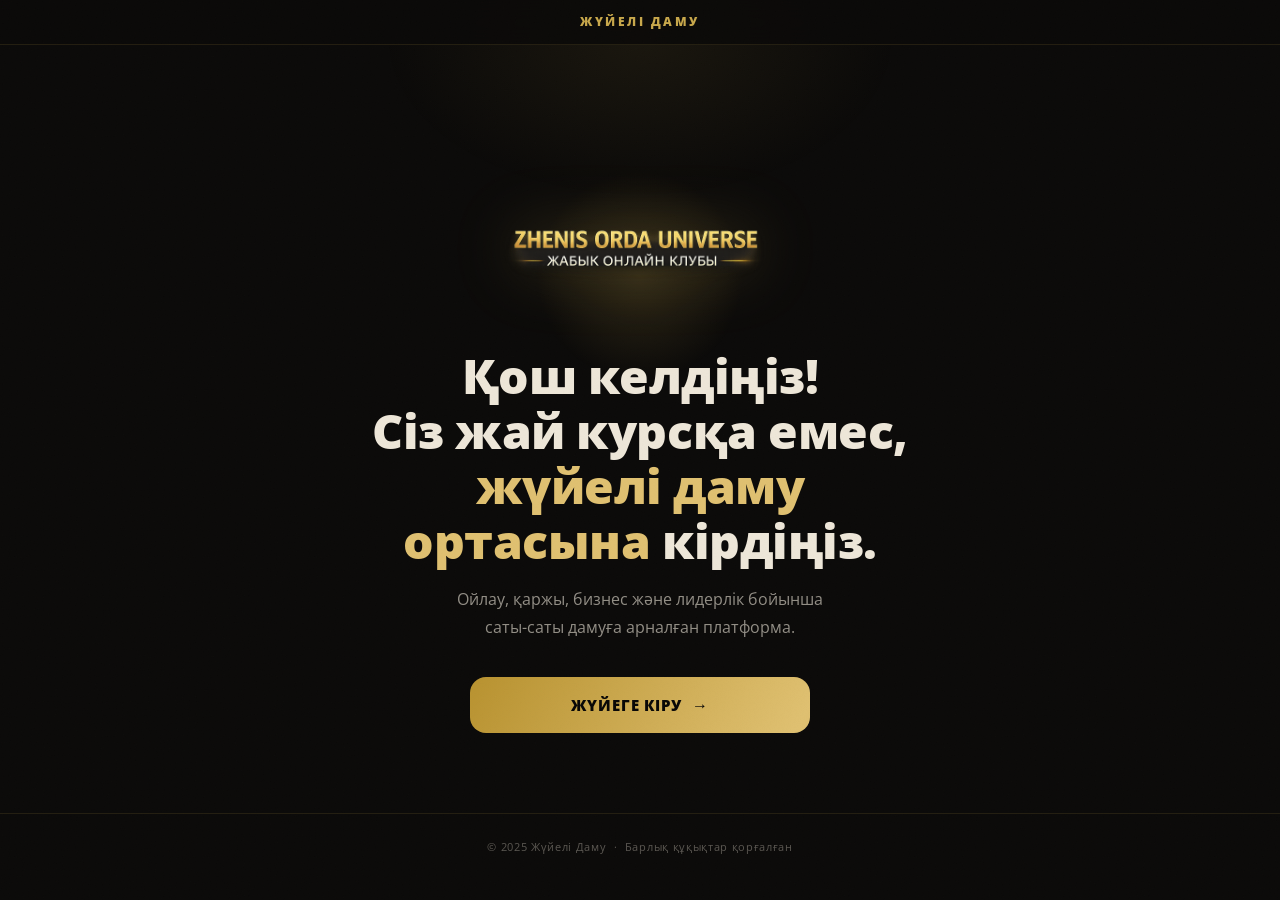
<file: index.html>
<!DOCTYPE html>
<html lang="kk">
<head>
<meta charset="UTF-8"/>
<meta name="viewport" content="width=device-width,initial-scale=1.0"/>
<!-- PAGE TITLE — change as needed -->
<title>Жүйелі Даму Платформасы</title>

<!-- Manrope: modern, masculine, excellent Cyrillic/Kazakh support -->
<link rel="preconnect" href="https://fonts.googleapis.com"/>
<link rel="preconnect" href="https://fonts.gstatic.com" crossorigin/>
<link href="https://fonts.googleapis.com/css2?family=Manrope:wght@400;500;700;800&display=swap" rel="stylesheet"/>

<link rel="preconnect" href="https://fonts.googleapis.com">
<link rel="preconnect" href="https://fonts.gstatic.com" crossorigin>
<link href="https://fonts.googleapis.com/css2?family=Open+Sans:ital,wght@0,300..800;1,300..800&display=swap" rel="stylesheet">

<link rel="stylesheet" href="style.css"/>

<style>
  .ambient{
    position:fixed;top:-120px;left:50%;
    transform:translateX(-50%);
    width:520px;height:320px;
    background:radial-gradient(ellipse,rgba(201,168,76,0.08) 0%,transparent 70%);
    pointer-events:none;z-index:0;
  }
  .site-header,.hero-section,.site-footer{position:relative;z-index:1}
  .trust-row{
    display:flex;align-items:center;justify-content:center;
    gap:6px;margin-top:20px;
    font-size:0.7rem;color:var(--cream-3);letter-spacing:0.05em;
  }
  .trust-dot{
    width:3px;height:3px;background:var(--gold);
    border-radius:50%;opacity:0.6;
  }
  .btn-arrow{display:inline-block;font-size:1rem;transition:transform 0.2s ease}
  .btn-primary:hover .btn-arrow{transform:translateX(4px)}
</style>
</head>
<body>

<div class="ambient"></div>

<!-- HEADER -->
<header class="site-header">
  <!-- LOGO — change text as needed -->
  <span class="logo">Жүйелі Даму</span>
</header>

<!-- HERO -->
<section class="hero-section">
  <div class="wrap">

    <!--
      SPEAKER IMAGE HERE
      Replace the div.speaker-placeholder below with:
        <a href="https://pngicon.ru/belaja-rubashka.html">
      PNG must have transparent background.
      Recommended size: 600–800px wide @ 2x.
    -->
    <div class="hero-img-wrap reveal d1">
      <img src="./IMG_2870.png"" alt="Белая рубашка">
    </div>

    <!-- MAIN HEADLINE — change text here -->
    <h1 class="hero-title reveal d2">
      Қош келдіңіз!<br/>
      Сіз жай курсқа емес,<br/>
      <span>жүйелі даму<br/>ортасына</span> кірдіңіз.
    </h1>

    <!-- SUBHEADLINE — change text here -->
    <p class="hero-sub reveal d3">
      Ойлау, қаржы, бизнес және лидерлік бойынша<br/>
      саты-саты дамуға арналған платформа.
    </p>

    <!-- CTA BUTTON — goes to video.html -->
    <div class="hero-cta-wrap reveal d4">
      <button class="btn-primary" onclick="goToVideo()">
        Жүйеге кіру <span class="btn-arrow">→</span>
      </button>

  </div>
</section>

<!-- FOOTER -->
<footer class="site-footer">
  <!-- FOOTER TEXT — change as needed -->
  <p>© 2025 Жүйелі Даму &nbsp;·&nbsp; Барлық құқықтар қорғалған</p>
</footer>

<script>
  function goToVideo() {
    window.location.href = 'video.html';
  }
  const els = document.querySelectorAll('.reveal');
  const obs = new IntersectionObserver(entries => {
    entries.forEach(e => {
      if (e.isIntersecting) { e.target.classList.add('in'); obs.unobserve(e.target); }
    });
  }, { threshold: 0.1 });
  els.forEach(el => obs.observe(el));
</script>
</body>
</html>
</file>
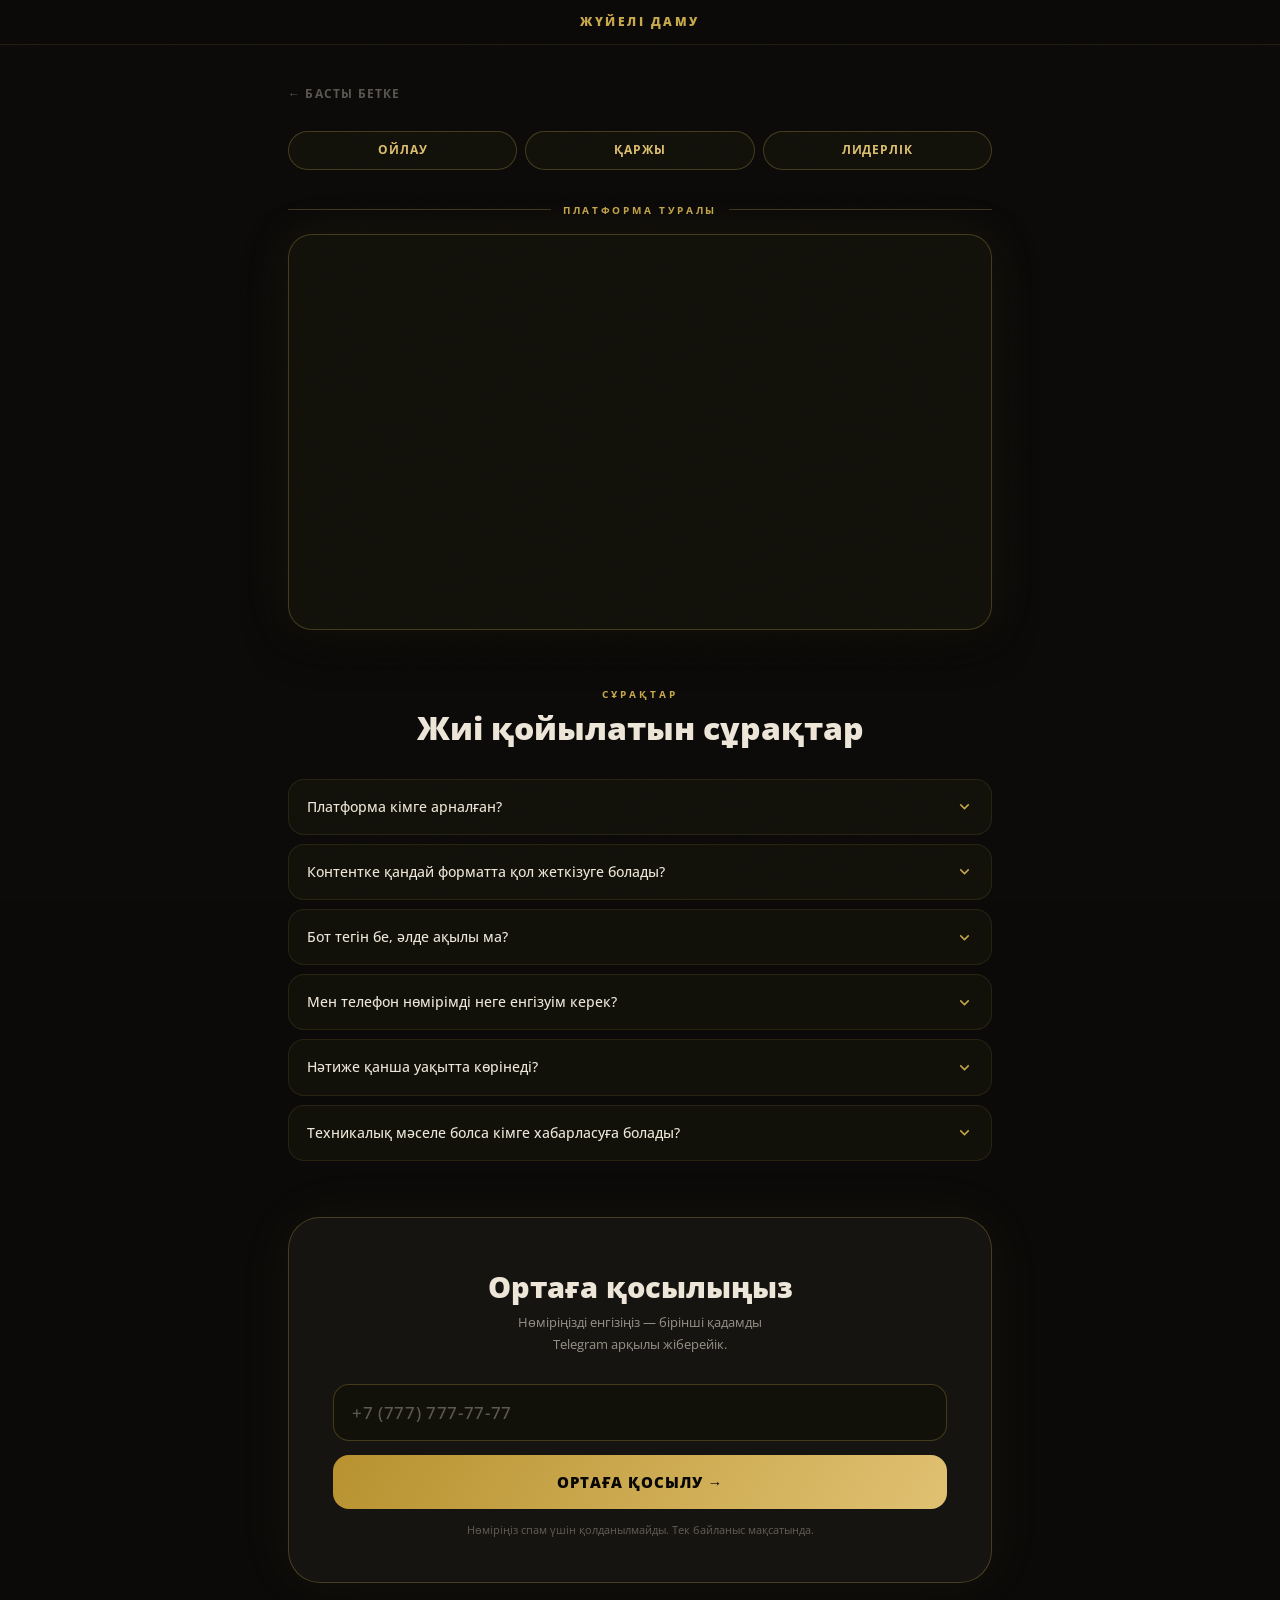
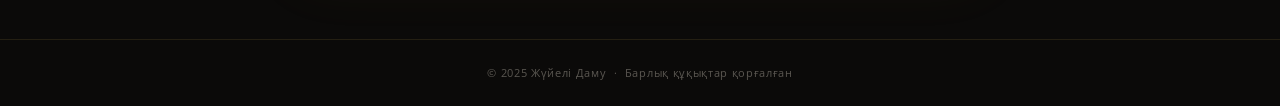
<file: video.html>
<!DOCTYPE html>
<html lang="kk">
<head>
<meta charset="UTF-8"/>
<meta name="viewport" content="width=device-width,initial-scale=1.0"/>
<!-- PAGE TITLE — change as needed -->
<title>Платформаны тану — Жүйелі Даму</title>

<link rel="preconnect" href="https://fonts.googleapis.com"/>
<link rel="preconnect" href="https://fonts.gstatic.com" crossorigin/>
<link href="https://fonts.googleapis.com/css2?family=Manrope:wght@400;500;700;800&display=swap" rel="stylesheet"/>

<link rel="preconnect" href="https://fonts.googleapis.com">
<link rel="preconnect" href="https://fonts.gstatic.com" crossorigin>
<link href="https://fonts.googleapis.com/css2?family=Open+Sans:ital,wght@0,300..800;1,300..800&display=swap" rel="stylesheet">

<link rel="stylesheet" href="style.css"/>

<style>
  /* ── Video-page extras ── */
  .page-top{
    padding-top:80px;
    padding-bottom:0;
  }
  .section-gap{margin-bottom:56px}
  .section-gap-sm{margin-bottom:40px}
  .sec-title{
    font-size:clamp(1.4rem,5.5vw,2rem);
    font-weight:800;
    line-height:1.18;
    color:var(--cream);
    text-align:center;
    margin-bottom:32px;
  }
  .content-block{position:relative;z-index:1}

  /* back link */
  .back-link{
    display:inline-flex;align-items:center;gap:7px;
    font-size:0.75rem;font-weight:700;
    letter-spacing:0.1em;text-transform:uppercase;
    color:var(--cream-3);
    margin-bottom:28px;
    transition:color var(--t);
  }
  .back-link:hover{color:var(--gold)}
</style>
</head>
<body>

<!-- HEADER -->
<header class="site-header">
  <span class="logo">Жүйелі Даму</span>
</header>

<!-- ══════════════════════════════════════════════
     MAIN CONTENT
══════════════════════════════════════════════ -->
<main class="page-top content-block">
<div class="wrap">

  <!-- back to main -->
  <a href="index.html" class="back-link reveal">
    ← Басты бетке
  </a>

  <!-- ─────────────────────────────────────
       TOP PILLARS — 3 compact pills
  ───────────────────────────────────── -->
  <div class="pillars reveal d1">
    <!-- PILLAR LABELS — change text here -->
    <div class="pillar-pill">Ойлау</div>
    <div class="pillar-pill">Қаржы</div>
    <div class="pillar-pill">Лидерлік</div>
  </div>

  <!-- ─────────────────────────────────────
       VIDEO SECTION
       REPLACE: set data-src to your YouTube embed URL
         e.g. https://www.youtube.com/embed/YOUR_VIDEO_ID?rel=0&modestbranding=1
       OR: remove iframe, uncomment <video> tag for self-hosted MP4
  ───────────────────────────────────── -->
  <div class="video-section reveal d2">
    <div class="video-label-row">
      <div class="video-label-line"></div>
      <!-- VIDEO LABEL — change text here -->
      <span class="video-label-text">Платформа туралы</span>
      <div class="video-label-line"></div>
    </div>

    <div class="video-outer">

      <!-- VIDEO HERE -->
      <!--
        YOUTUBE: set data-src="https://www.youtube.com/embed/VIDEO_ID?rel=0&modestbranding=1&color=white"
        SELF-HOSTED MP4: remove iframe below, uncomment <video> block
      -->
      <iframe
        src="about:blank"
        data-src="https://www.youtube.com/embed/C4p1JIG7b7U?rel=0&modestbranding=1&color=white"
        title="Платформа туралы бейнероллик"
        allow="accelerometer;autoplay;clipboard-write;encrypted-media;gyroscope;picture-in-picture"
        allowfullscreen
        loading="lazy"
      ></iframe>

      <!--
      <video controls preload="metadata" poster="poster.jpg">
        <source src="https://your-domain.com/video.mp4" type="video/mp4"/>
      </video>
      -->

      <div class="video-ph" id="vidPh">
        <svg viewBox="0 0 24 24" fill="none" stroke="currentColor" stroke-width="1.2">
          <circle cx="12" cy="12" r="10"/>
          <polygon points="10 8 16 12 10 16 10 8" fill="currentColor" stroke="none"/>
        </svg>
        <span>Бейнероллик жүктелуде…</span>
      </div>
    </div>
  </div><!-- /video-section -->

  <!-- ─────────────────────────────────────
       FAQ ACCORDION
       Edit question/answer text freely.
       Add or remove .faq-item blocks as needed.
  ───────────────────────────────────── -->
  <div class="section-gap reveal">
    <p class="eyebrow" style="display:block;text-align:center;margin-bottom:6px">Сұрақтар</p>
    <h2 class="sec-title">Жиі қойылатын сұрақтар</h2>

    <div class="faq-list">

      <!-- FAQ 1 — change question and answer -->
      <div class="faq-item">
        <button class="faq-btn" onclick="toggleFaq(this)" aria-expanded="false">
          Платформа кімге арналған?
          <svg class="faq-chevron" viewBox="0 0 24 24" fill="none" stroke="currentColor" stroke-width="2">
            <polyline points="6 9 12 15 18 9"/>
          </svg>
        </button>
        <div class="faq-body">
          <div class="faq-body-inner">
            Бұл жер — өзін дамытқысы келетін, қаржылық және тұлғалық өсуге мақсатты түрде қадам жасайтын адамдарға арналған. Бастаушылар да, тәжірибелілер де жаңа деңгейге шыға алады.
          </div>
        </div>
      </div>

      <!-- FAQ 2 — change question and answer -->
      <div class="faq-item">
        <button class="faq-btn" onclick="toggleFaq(this)" aria-expanded="false">
          Контентке қандай форматта қол жеткізуге болады?
          <svg class="faq-chevron" viewBox="0 0 24 24" fill="none" stroke="currentColor" stroke-width="2">
            <polyline points="6 9 12 15 18 9"/>
          </svg>
        </button>
        <div class="faq-body">
          <div class="faq-body-inner">
            Барлық сабақтар мен материалдар Telegram-бот арқылы жеткізіледі. Ыңғайлы кесте жоқ — өзіңізге ыңғайлы уақытта оқисыз.
          </div>
        </div>
      </div>

      <!-- FAQ 3 — change question and answer -->
      <div class="faq-item">
        <button class="faq-btn" onclick="toggleFaq(this)" aria-expanded="false">
          Бот тегін бе, әлде ақылы ма?
          <svg class="faq-chevron" viewBox="0 0 24 24" fill="none" stroke="currentColor" stroke-width="2">
            <polyline points="6 9 12 15 18 9"/>
          </svg>
        </button>
        <div class="faq-body">
          <div class="faq-body-inner">
            Платформаның бірінші деңгейіне тегін кіруге болады. Толық бағдарлама үшін жазылым опциялары бар — барлық ақпаратты ботта таба аласыз.
          </div>
        </div>
      </div>

      <!-- FAQ 4 — change question and answer -->
      <div class="faq-item">
        <button class="faq-btn" onclick="toggleFaq(this)" aria-expanded="false">
          Мен телефон нөмірімді неге енгізуім керек?
          <svg class="faq-chevron" viewBox="0 0 24 24" fill="none" stroke="currentColor" stroke-width="2">
            <polyline points="6 9 12 15 18 9"/>
          </svg>
        </button>
        <div class="faq-body">
          <div class="faq-body-inner">
            Нөміріңіз тек байланыс мақсатында сақталады. Спам жіберілмейді, деректер үшінші тарапқа берілмейді. Бұл — сізге жеке жолдама жіберу үшін.
          </div>
        </div>
      </div>

      <!-- FAQ 5 — change question and answer -->
      <div class="faq-item">
        <button class="faq-btn" onclick="toggleFaq(this)" aria-expanded="false">
          Нәтиже қанша уақытта көрінеді?
          <svg class="faq-chevron" viewBox="0 0 24 24" fill="none" stroke="currentColor" stroke-width="2">
            <polyline points="6 9 12 15 18 9"/>
          </svg>
        </button>
        <div class="faq-body">
          <div class="faq-body-inner">
            Бұл — жүйелі процесс. Алғашқы апта-ақ ойлаудың өзгеруін сезесіз. Нақты қаржылық және бизнес нәтижелер 1–3 айда байқалады — егер жүйеге ілессеңіз.
          </div>
        </div>
      </div>

      <!-- FAQ 6 — change question and answer -->
      <div class="faq-item">
        <button class="faq-btn" onclick="toggleFaq(this)" aria-expanded="false">
          Техникалық мәселе болса кімге хабарласуға болады?
          <svg class="faq-chevron" viewBox="0 0 24 24" fill="none" stroke="currentColor" stroke-width="2">
            <polyline points="6 9 12 15 18 9"/>
          </svg>
        </button>
        <div class="faq-body">
          <div class="faq-body-inner">
            Telegram-ботта «Қолдау» бөлімі бар. Сондай-ақ біздің командамен тікелей хат алмасуға болады — жауап беру уақыты 24 сағат ішінде.
          </div>
        </div>
      </div>

    </div><!-- /faq-list -->
  </div>

  <!-- ─────────────────────────────────────
       PHONE FORM
  ───────────────────────────────────── -->
  <div class="section-gap reveal">
    <div class="form-wrap">

      <!-- FORM FIELDS STATE -->
      <div class="form-fields" id="formFields">

        <!-- FORM TITLE — change text here -->
        <h2 class="form-title">Ортаға қосылыңыз</h2>

        <!-- FORM DESC — change text here -->
        <p class="form-desc">
          Нөміріңізді енгізіңіз — бірінші қадамды<br/>Telegram арқылы жіберейік.
        </p>

        <div class="phone-field">
          <input
            type="tel"
            id="phoneInput"
            placeholder="+7 (777) 777-77-77"
            inputmode="tel"
            autocomplete="tel"
            maxlength="18"
          />
          <div class="field-err" id="phoneErr">
            Телефон нөмірін дұрыс енгізіңіз
          </div>
        </div>

        <!-- CTA BUTTON TEXT — change as needed -->
        <button class="btn-primary" id="submitBtn" onclick="handleSubmit()">
          Ортаға қосылу →
        </button>

        <p class="privacy">
          <!-- INSERT GOOGLE SCRIPT WEBHOOK note for developer -->
          Нөміріңіз спам үшін қолданылмайды. Тек байланыс мақсатында.
        </p>
      </div>

      <!-- SUCCESS STATE -->
      <div class="success-block" id="successBlock">
        <div class="success-icon">✦</div>

        <!-- SUCCESS TITLE — change text here -->
        <h3 class="success-title">Рахмет!</h3>

        <!-- SUCCESS DESC — change text here -->
        <p class="success-sub">
          Енді Telegram-ботқа өтіп,<br/>жүйелі дамуды бастауға болады.
        </p>

        <!--
          TELEGRAM BOT LINK — change href here
          Current: t.me/zhenisOrdaFinanceBot/zhenis
        -->
        <a
          href="https://t.me/zhenisOrdaFinanceBot/zhenis"
          target="_blank"
          rel="noopener noreferrer"
          class="btn-outline"
          id="tgBtn"
        >
          <svg width="19" height="19" viewBox="0 0 24 24" fill="currentColor">
            <path d="M12 0C5.373 0 0 5.373 0 12s5.373 12 12 12 12-5.373 12-12S18.627 0 12 0zm5.894 8.221-1.97 9.28c-.145.658-.537.818-1.084.508l-3-2.21-1.447 1.394c-.16.16-.295.295-.605.295l.213-3.053 5.56-5.023c.242-.213-.054-.333-.373-.12L8.32 14.617l-2.96-.924c-.643-.204-.657-.643.136-.953l11.57-4.461c.537-.194 1.006.131.828.942z"/>
          </svg>
          Telegram-ботқа өту
        </a>
      </div>

    </div><!-- /form-wrap -->
  </div>

</div><!-- /wrap -->
</main>

<!-- FOOTER -->
<footer class="site-footer">
  <p>© 2025 Жүйелі Даму &nbsp;·&nbsp; Барлық құқықтар қорғалған</p>
</footer>

<script>
  /* ══════════════════════════════════════════════
     CONFIGURATION — edit these two values
  ══════════════════════════════════════════════ */

  // INSERT GOOGLE SCRIPT WEBHOOK — paste your Apps Script exec URL here
  const WEBHOOK_URL = 'https://script.google.com/macros/s/AKfycbyFhOfWYwxsW3DPQrM3V4FNEI1lF8odgrh1Kxs2VqfuWPGegWKG1KyhgWcSh9PaXq25Dw/exec';

  // TELEGRAM BOT LINK — already set in the anchor above, mirrored here for JS use
  const TG_BOT_URL = 'https://t.me/zhenisOrdaFinanceBot/zhenis';


  /* ── Phone mask ── */
  const phoneInput = document.getElementById('phoneInput');
  const phoneErr   = document.getElementById('phoneErr');
  const submitBtn  = document.getElementById('submitBtn');

  phoneInput.addEventListener('input', applyMask);
  phoneInput.addEventListener('keydown', e => { if (e.key === 'Enter') handleSubmit(); });

  function applyMask() {
    let raw = phoneInput.value.replace(/\D/g, '');

    // normalise leading 8 → 7
    if (raw.startsWith('8')) raw = '7' + raw.slice(1);
    if (!raw.startsWith('7') && raw.length > 0) raw = '7' + raw;
    raw = raw.slice(0, 11);

    let out = '';
    if (raw.length === 0) { phoneInput.value = ''; return; }
    out = '+7';
    if (raw.length > 1) out += ' (' + raw.slice(1, Math.min(raw.length, 4));
    if (raw.length >= 4) out += ') ' + raw.slice(4, Math.min(raw.length, 7));
    if (raw.length >= 7) out += '-' + raw.slice(7, Math.min(raw.length, 9));
    if (raw.length >= 9) out += '-' + raw.slice(9, 11);

    phoneInput.value = out;
    phoneErr.classList.remove('show');
    phoneInput.classList.remove('err');
  }

  function getDigits() {
    return phoneInput.value.replace(/\D/g, '');
  }

  function isValid() {
    const d = getDigits();
    return /^7\d{10}$/.test(d);
  }

  /* ── Submit ── */
  function handleSubmit() {
    if (!isValid()) {
      phoneInput.classList.add('err');
      phoneErr.classList.add('show');
      phoneInput.focus();
      return;
    }
    submitBtn.disabled = true;
    submitBtn.textContent = 'Жіберілуде…';

    const phone = '+' + getDigits();

    // send to webhook if configured
    if (WEBHOOK_URL) {
      fetch(WEBHOOK_URL, {
        method: 'POST',
        mode: 'no-cors',
        body: JSON.stringify({ phone }),
      }).catch(() => {});
    }

    setTimeout(showSuccess, 650);
  }


  function showSuccess() {
    document.getElementById('formFields').classList.add('hide');
    const sb = document.getElementById('successBlock');
    sb.classList.add('show');
    document.getElementById('tgBtn').href = TG_BOT_URL;
    sb.scrollIntoView({ behavior: 'smooth', block: 'center' });
  }

  /* ── FAQ accordion ── */
  function toggleFaq(btn) {
    const item = btn.closest('.faq-item');
    const body = item.querySelector('.faq-body');
    const open = item.classList.contains('open');

    document.querySelectorAll('.faq-item.open').forEach(el => {
      el.classList.remove('open');
      el.querySelector('.faq-body').style.maxHeight = null;
      el.querySelector('.faq-btn').setAttribute('aria-expanded','false');
    });

    if (!open) {
      item.classList.add('open');
      btn.setAttribute('aria-expanded','true');
      body.style.maxHeight = body.scrollHeight + 'px';
    }
  }

  /* ── Scroll reveal ── */
  const revEls = document.querySelectorAll('.reveal');
  const revObs = new IntersectionObserver(entries => {
    entries.forEach(e => {
      if (e.isIntersecting) { e.target.classList.add('in'); revObs.unobserve(e.target); }
    });
  }, { threshold: 0.08 });
  revEls.forEach(el => revObs.observe(el));

  /* ── Lazy-load video iframe ── */
  const iframe = document.querySelector('iframe[data-src]');
  if (iframe) {
    const vidObs = new IntersectionObserver(entries => {
      if (entries[0].isIntersecting) {
        iframe.src = iframe.dataset.src;
        const ph = document.getElementById('vidPh');
        if (ph) ph.style.display = 'none';
        vidObs.disconnect();
      }
    }, { rootMargin: '200px' });
    vidObs.observe(iframe);
  }
</script>
</body>
</html>
</file>
<file: style.css>
/* ============================================================
   SHARED STYLES — index.html + video.html
   Premium dark masculine platform aesthetic
   Font: Manrope (wide Cyrillic/Kazakh support, masculine weight)
   ============================================================ */

/* --- TOKENS --- */
:root {
  --bg:           #0b0a09;
  --bg-card:      #111009;
  --bg-elevated:  #161410;
  --bg-line:      rgba(201,168,76,0.13);

  --gold:         #c8a84b;
  --gold-bright:  #dfc070;
  --gold-dim:     rgba(201,168,76,0.16);
  --gold-glow:    rgba(201,168,76,0.22);
  --gold-border:  rgba(201,168,76,0.28);

  --cream:        #ede6d8;
  --cream-2:      rgba(237,230,216,0.6);
  --cream-3:      rgba(237,230,216,0.35);

  --r-sm: 10px;
  --r-md: 16px;
  --r-lg: 24px;
  --r-xl: 32px;

  --ease: cubic-bezier(0.4,0,0.2,1);
  --t:    0.28s;
}

/* --- RESET --- */
*,*::before,*::after{box-sizing:border-box;margin:0;padding:0}
html{scroll-behavior:smooth;-webkit-text-size-adjust:100%}
body{
  background:var(--bg);
  color:var(--cream);
 font-family: "Open Sans", sans-serif;
  font-size:16px;
  line-height:1.6;
  min-height:100dvh;
  overflow-x:hidden;
  -webkit-font-smoothing:antialiased;
}
img,video{display:block;max-width:100%}
a{color:inherit;text-decoration:none}
button{font-family:inherit;cursor:pointer}

/* subtle grain */
body::after{
  content:'';
  position:fixed;inset:0;
  background-image:url("data:image/svg+xml,%3Csvg xmlns='http://www.w3.org/2000/svg' width='300' height='300'%3E%3Cfilter id='n'%3E%3CfeTurbulence type='fractalNoise' baseFrequency='0.85' numOctaves='4' stitchTiles='stitch'/%3E%3C/filter%3E%3Crect width='100%25' height='100%25' filter='url(%23n)' opacity='0.035'/%3E%3C/svg%3E");
  pointer-events:none;z-index:9999;opacity:0.5;
}

/* --- LAYOUT --- */
.wrap{
  width:100%;
  max-width:640px;
  margin-inline:auto;
  padding-inline:20px;
}

/* --- HEADER --- */
.site-header{
  position:fixed;top:0;left:0;right:0;
  z-index:200;
  display:flex;align-items:center;justify-content:center;
  padding:13px 20px;
  background:rgba(11,10,9,0.88);
  backdrop-filter:blur(18px);
  -webkit-backdrop-filter:blur(18px);
  border-bottom:1px solid var(--bg-line);
}
.logo{
  font-size:0.72rem;
  font-weight:800;
  letter-spacing:0.22em;
  text-transform:uppercase;
  color:var(--gold);
}

/* --- DIVIDER --- */
.gold-line{
  width:40px;height:1px;
  background:var(--gold);
  opacity:0.45;
  margin:0 auto;
}

/* --- SECTION LABEL (small eyebrow) --- */
.eyebrow{
  display:inline-block;
  font-size:0.65rem;
  font-weight:700;
  letter-spacing:0.3em;
  text-transform:uppercase;
  color:var(--gold);
  margin-bottom:10px;
}

/* --- FADE-IN REVEAL --- */
.reveal{
  opacity:0;
  transform:translateY(20px);
  transition:opacity 0.65s var(--ease), transform 0.65s var(--ease);
}
.reveal.in{opacity:1;transform:none}

/* stagger helpers */
.d1{transition-delay:0.08s}
.d2{transition-delay:0.17s}
.d3{transition-delay:0.26s}
.d4{transition-delay:0.35s}
.d5{transition-delay:0.44s}

/* --- PRIMARY BUTTON --- */
.btn-primary{
  display:flex;align-items:center;justify-content:center;gap:10px;
  width:100%;
  padding:17px 24px;
  background:linear-gradient(120deg,#b8922f 0%,#dfc070 50%,#b8922f 100%);
  background-size:200% auto;
  color:#080706;
  font-size:0.92rem;
  font-weight:800;
  letter-spacing:0.06em;
  text-transform:uppercase;
  border:none;
  border-radius:var(--r-md);
  transition:background-position 0.5s var(--ease), box-shadow var(--t) var(--ease), transform 0.14s ease;
}
.btn-primary:hover{
  background-position:right center;
  box-shadow:0 8px 36px rgba(201,168,76,0.38);
}
.btn-primary:active{transform:scale(0.975)}

/* --- OUTLINE BUTTON (TG) --- */
.btn-outline{
  display:flex;align-items:center;justify-content:center;gap:10px;
  width:100%;
  padding:16px 24px;
  background:transparent;
  border:1px solid var(--gold-border);
  border-radius:var(--r-md);
  color:var(--gold-bright);
  font-size:0.92rem;
  font-weight:700;
  letter-spacing:0.05em;
  text-transform:uppercase;
  transition:background var(--t) var(--ease), border-color var(--t), box-shadow var(--t), color var(--t);
}
.btn-outline:hover{
  background:var(--gold-dim);
  border-color:var(--gold);
  color:var(--cream);
  box-shadow:0 4px 24px rgba(201,168,76,0.18);
}

/* --- FOOTER --- */
.site-footer{
  border-top:1px solid var(--bg-line);
  padding:24px 20px;
  text-align:center;
  font-size:0.7rem;
  color:var(--cream-3);
  letter-spacing:0.06em;
}

/* ============================================================
   VIDEO.HTML — PHONE FORM
   ============================================================ */
.form-wrap{
  background:var(--bg-elevated);
  border:1px solid var(--gold-border);
  border-radius:var(--r-xl);
  padding:36px 24px 32px;
  box-shadow:0 0 60px rgba(201,168,76,0.06);
   font-family: "Open Sans", sans-serif;
}
.form-title{
  font-size:clamp(1.3rem,5vw,1.8rem);
  font-weight:800;
  line-height:1.2;
   font-family: "Open Sans", sans-serif;
  color:var(--cream);
  text-align:center;
  margin-bottom:8px;
}
.form-desc{
  font-size:0.82rem;
  color:var(--cream-2);
  text-align:center;
  margin-bottom:28px;
  line-height:1.65;
   font-family: "Open Sans", sans-serif;
}

/* phone input */
.phone-field{
  position:relative;
  margin-bottom:14px;
}
.phone-field input{
  width:100%;
  background:var(--bg-card);
  border:1px solid var(--gold-border);
  border-radius:var(--r-md);
  color:var(--cream);
 font-family: "Open Sans", sans-serif;
   font-size:1.05rem;
  font-weight:500;
  padding:16px 18px;
  outline:none;
  transition:border-color var(--t), box-shadow var(--t);
  -webkit-appearance:none;
  letter-spacing:0.04em;
}
.phone-field input::placeholder{color:var(--cream-3)}
.phone-field input:focus{
  border-color:var(--gold);
  box-shadow:0 0 0 3px rgba(201,168,76,0.13);
}
.phone-field input.err{
  border-color:#b85c58;
  box-shadow:0 0 0 3px rgba(184,92,88,0.12);
}
.field-err{
  font-size:0.73rem;
  color:#d97070;
  margin-top:5px;
  padding-left:2px;
  display:none;
   font-family: "Open Sans", sans-serif;
}
.field-err.show{display:block}

/* success */
.success-block{display:none;text-align:center;padding:6px 0}
.success-block.show{display:block}
.form-fields.hide{display:none}
.success-icon{font-size:2.2rem;margin-bottom:14px}
.success-title{
  font-size:1.4rem;font-weight:800;
  color:var(--cream);margin-bottom:6px;
   font-family: "Open Sans", sans-serif;
}
.success-sub{
  font-size:0.82rem;color:var(--cream-2);
  margin-bottom:26px;line-height:1.65;
   font-family: "Open Sans", sans-serif;
}
.privacy{
  text-align:center;
  font-size:0.7rem;
  color:var(--cream-3);
  margin-top:13px;
  line-height:1.5;
   font-family: "Open Sans", sans-serif;
}

/* ============================================================
   VIDEO.HTML — PILL CARDS (top 3)
   ============================================================ */
.pillars{
  display:flex;gap:8px;
  justify-content:center;
  flex-wrap:nowrap;
  margin-bottom:32px;
}
.pillar-pill{
  flex:1;
  min-width:0;
  background:var(--bg-card);
  border:1px solid var(--gold-border);
  border-radius:100px;
  padding:9px 10px;
  text-align:center;
  font-size:0.72rem;
  font-weight:700;
  letter-spacing:0.08em;
  text-transform:uppercase;
  color:var(--gold-bright);
  white-space:nowrap;
}

/* ============================================================
   VIDEO.HTML — VIDEO BLOCK
   ============================================================ */
.video-section{margin-bottom:56px}
.video-label-row{
  display:flex;align-items:center;justify-content:center;
  gap:12px;margin-bottom:16px;
}
.video-label-line{
  flex:1;height:1px;
  background:var(--gold-border);
}
.video-label-text{
  font-size:0.65rem;font-weight:700;
  letter-spacing:0.26em;text-transform:uppercase;
  color:var(--gold);white-space:nowrap;
}
.video-outer{
  position:relative;
  border-radius:var(--r-lg);
  overflow:hidden;
  border:1px solid var(--gold-border);
  background:var(--bg-card);
  box-shadow:0 0 48px rgba(201,168,76,0.1),0 12px 40px rgba(0,0,0,0.6);
  aspect-ratio:16/9;
}
.video-outer iframe,
.video-outer video{
  position:absolute;inset:0;
  width:100%;height:100%;
  border:none;
}
.video-ph{
  position:absolute;inset:0;
  display:flex;flex-direction:column;
  align-items:center;justify-content:center;
  gap:12px;
  color:var(--cream-3);font-size:0.8rem;letter-spacing:0.07em;
}
.video-ph svg{width:48px;height:48px;opacity:0.4}

/* ============================================================
   VIDEO.HTML — FAQ
   ============================================================ */
.faq-list{display:flex;flex-direction:column;gap:9px}
.faq-item{
  background:var(--bg-card);
  border:1px solid var(--bg-line);
  border-radius:var(--r-md);
  overflow:hidden;
  transition:border-color var(--t);
}
.faq-item.open{border-color:rgba(201,168,76,0.42)}
.faq-btn{
  width:100%;background:none;border:none;
  color:var(--cream);
 font-family: "Open Sans", sans-serif;  font-size:0.87rem;font-weight:500;
  text-align:left;
  padding:17px 18px;
  display:flex;align-items:center;justify-content:space-between;gap:12px;
  line-height:1.45;
  -webkit-appearance:none;
}
.faq-btn:focus-visible{outline:2px solid var(--gold);outline-offset:-2px}
.faq-chevron{
  flex-shrink:0;width:17px;height:17px;
  color:var(--gold);
  transition:transform var(--t) var(--ease);
}
.faq-item.open .faq-chevron{transform:rotate(180deg)}
.faq-body{
  max-height:0;overflow:hidden;
  transition:max-height 0.38s var(--ease);
}
.faq-body-inner{
  padding:0 18px 16px;
  font-size:0.82rem;color:var(--cream-2);line-height:1.7;
}

/* ============================================================
   INDEX.HTML — HERO SPEAKER IMAGE
   ============================================================ */
.hero-img-wrap{
  position:relative;
  width:100%;
  max-width:420px;
  margin:0 auto 4px;
  display:flex;align-items:flex-end;justify-content:center;
}
/* radial glow behind speaker */
.hero-img-wrap::before{
  content:'';
  position:absolute;
  bottom:0;left:50%;
  margin-bottom: -40px;
  transform:translateX(-50%);
  width:220px;height:220px;
  background:radial-gradient(ellipse,rgba(201,168,76,0.18) 0%,transparent 68%);
  border-radius:50%;
  pointer-events:none;
}
.hero-img-wrap img{
  position:relative;
  width:100%;
  max-height:420px;
  object-fit:contain;
  object-position:bottom center;
  margin-bottom: -40px;
  filter:drop-shadow(0 0 32px rgba(201,168,76,0.22));
}


/* ============================================================
   INDEX.HTML — HERO TEXT
   ============================================================ */
.hero-section{
  padding-top:10px;
  padding-bottom:60px;
  text-align:center;
}
.hero-title{
  font-size:clamp(1.8rem,7.5vw,3rem);
  font-weight:800;
  line-height:1.14;
  letter-spacing:-0.01em;
   font-family: "Open Sans", sans-serif;
  color:var(--cream);
  margin-bottom:18px;
}
.hero-title span{color:var(--gold-bright)}
.hero-sub{
  font-size:clamp(0.88rem,3.5vw,1rem);
  font-weight:400;
  color:var(--cream-2);
  max-width:380px;
  margin:0 auto 36px;
  line-height:1.72;
}
.hero-cta-wrap{
  max-width:340px;
  margin:0 auto;
}

/* ============================================================
   DESKTOP ADAPT
   ============================================================ */
@media(min-width:600px){
  .wrap{max-width:680px;padding-inline:28px}
  .hero-section{padding-top:100px;padding-bottom:80px}
  .hero-img-wrap{max-width:360px}
  .form-wrap{padding:52px 44px 44px}
}
@media(min-width:900px){
  .wrap{max-width:760px}
}
</file>
